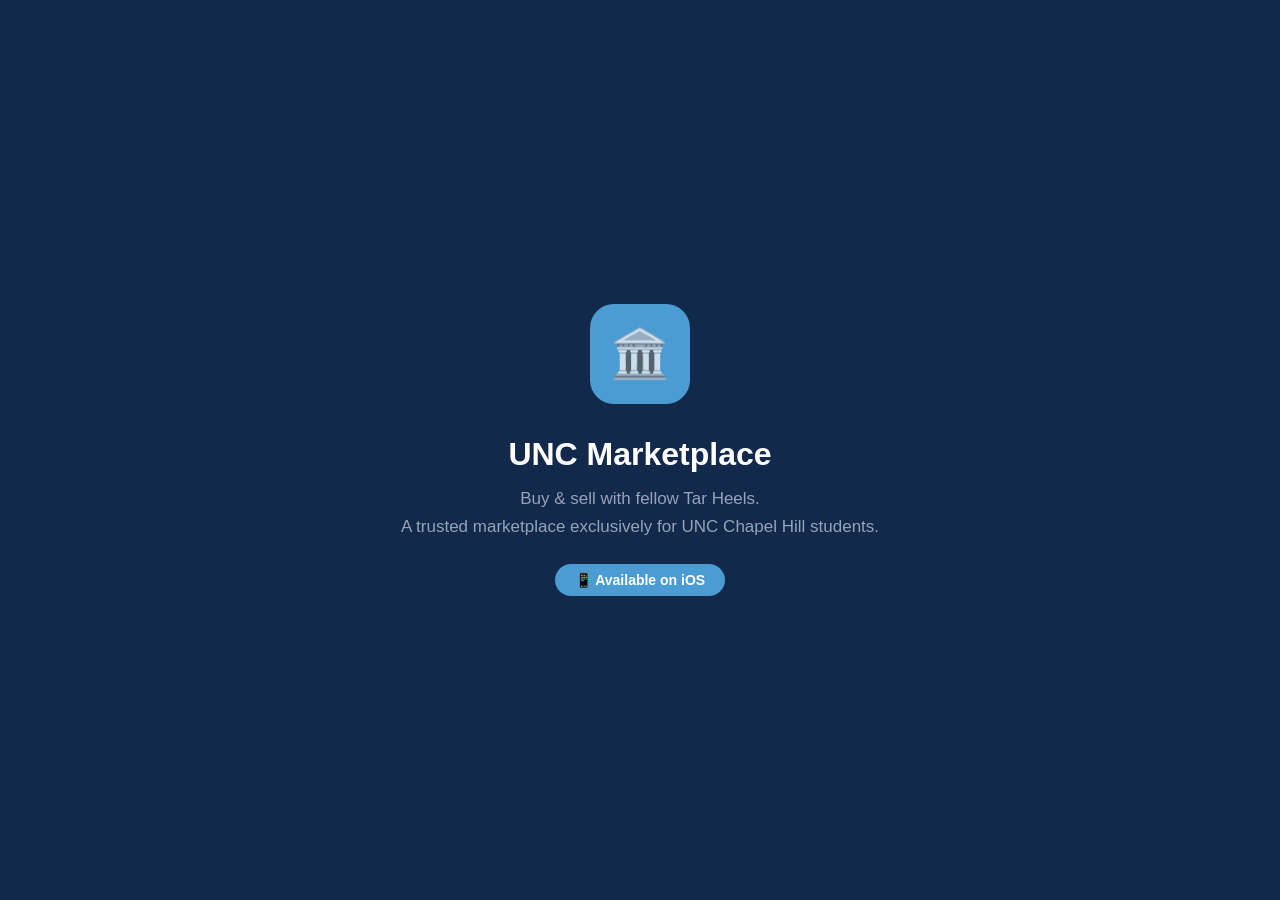
<file: firebase-hosting/public/index.html>
<!DOCTYPE html>
<html lang="en">
<head>
    <meta charset="UTF-8">
    <meta name="viewport" content="width=device-width, initial-scale=1.0">
    <title>UNC Marketplace</title>
    <style>
        * { margin: 0; padding: 0; box-sizing: border-box; }
        body {
            font-family: -apple-system, BlinkMacSystemFont, 'Segoe UI', Roboto, sans-serif;
            background: #13294B;
            display: flex;
            justify-content: center;
            align-items: center;
            min-height: 100vh;
            color: white;
            padding: 20px;
        }
        .container { text-align: center; max-width: 500px; }
        .logo {
            width: 100px; height: 100px;
            background: #4B9CD3;
            border-radius: 24px;
            display: flex;
            align-items: center;
            justify-content: center;
            margin: 0 auto 32px;
            font-size: 48px;
        }
        h1 { font-size: 32px; margin-bottom: 12px; }
        p { color: #94a3b8; font-size: 17px; line-height: 1.6; }
        .badge {
            display: inline-block;
            background: #4B9CD3;
            padding: 8px 20px;
            border-radius: 20px;
            font-size: 14px;
            font-weight: 600;
            margin-top: 24px;
        }
    </style>
</head>
<body>
    <div class="container">
        <div class="logo">🏛️</div>
        <h1>UNC Marketplace</h1>
        <p>Buy &amp; sell with fellow Tar Heels.<br>A trusted marketplace exclusively for UNC Chapel Hill students.</p>
        <div class="badge">📱 Available on iOS</div>
    </div>
</body>
</html>
</file>
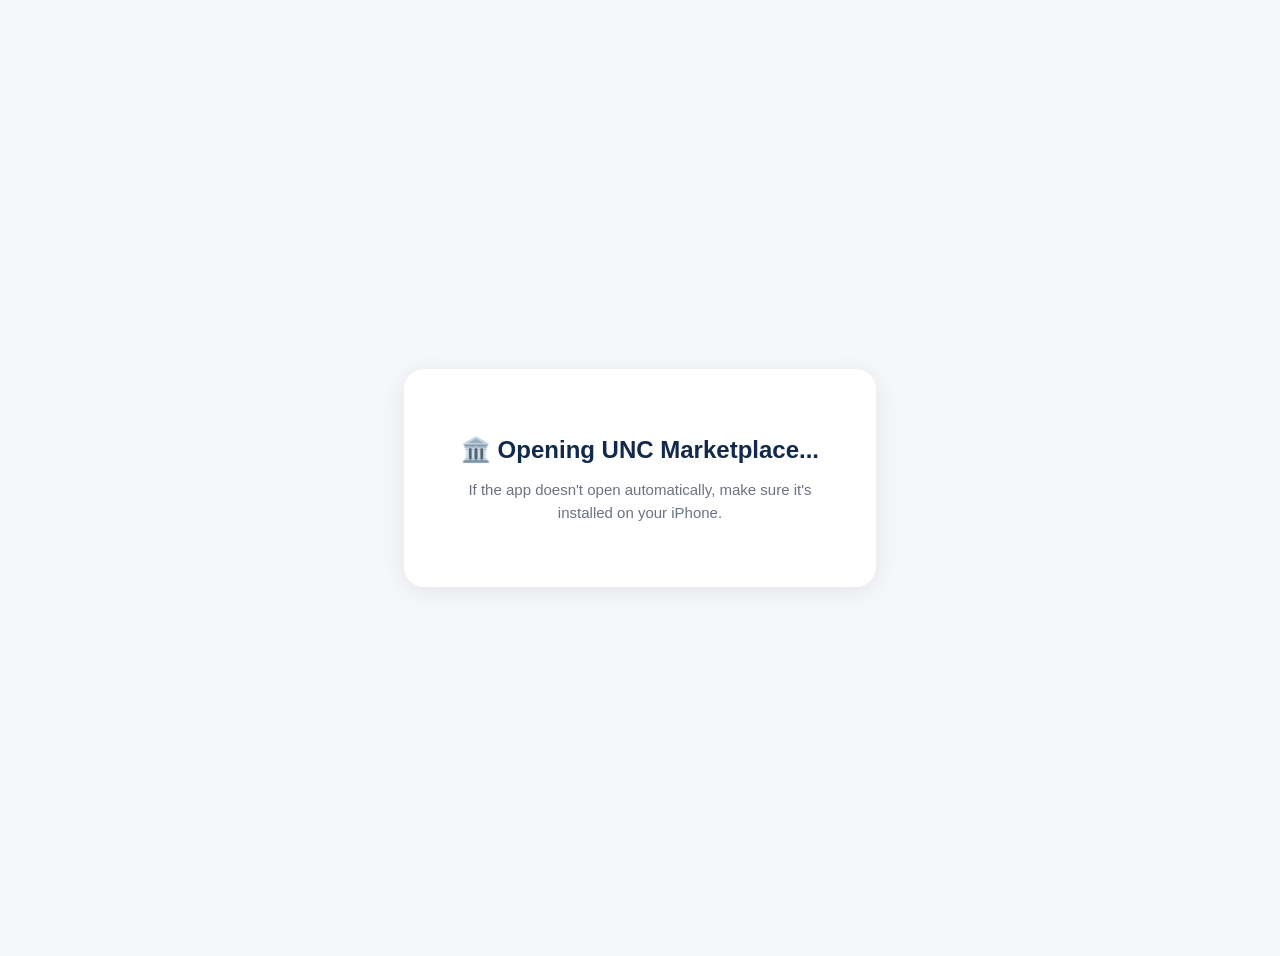
<file: firebase-hosting/public/appauth/index.html>
<!DOCTYPE html>
<html lang="en">
<head>
    <meta charset="UTF-8">
    <meta name="viewport" content="width=device-width, initial-scale=1.0">
    <title>Opening UNC Marketplace...</title>
    <style>
        body {
            font-family: -apple-system, BlinkMacSystemFont, sans-serif;
            background: #f5f7fa;
            display: flex; justify-content: center; align-items: center;
            min-height: 100vh; text-align: center; padding: 20px;
        }
        .card {
            background: white; border-radius: 20px; padding: 48px 36px;
            max-width: 400px; box-shadow: 0 4px 24px rgba(0,0,0,0.08);
        }
        h2 { color: #13294B; margin-bottom: 12px; }
        p { color: #6b7280; font-size: 15px; line-height: 1.5; }
    </style>
</head>
<body>
    <div class="card">
        <h2>🏛️ Opening UNC Marketplace...</h2>
        <p>If the app doesn't open automatically, make sure it's installed on your iPhone.</p>
    </div>
</body>
</html>
</file>
